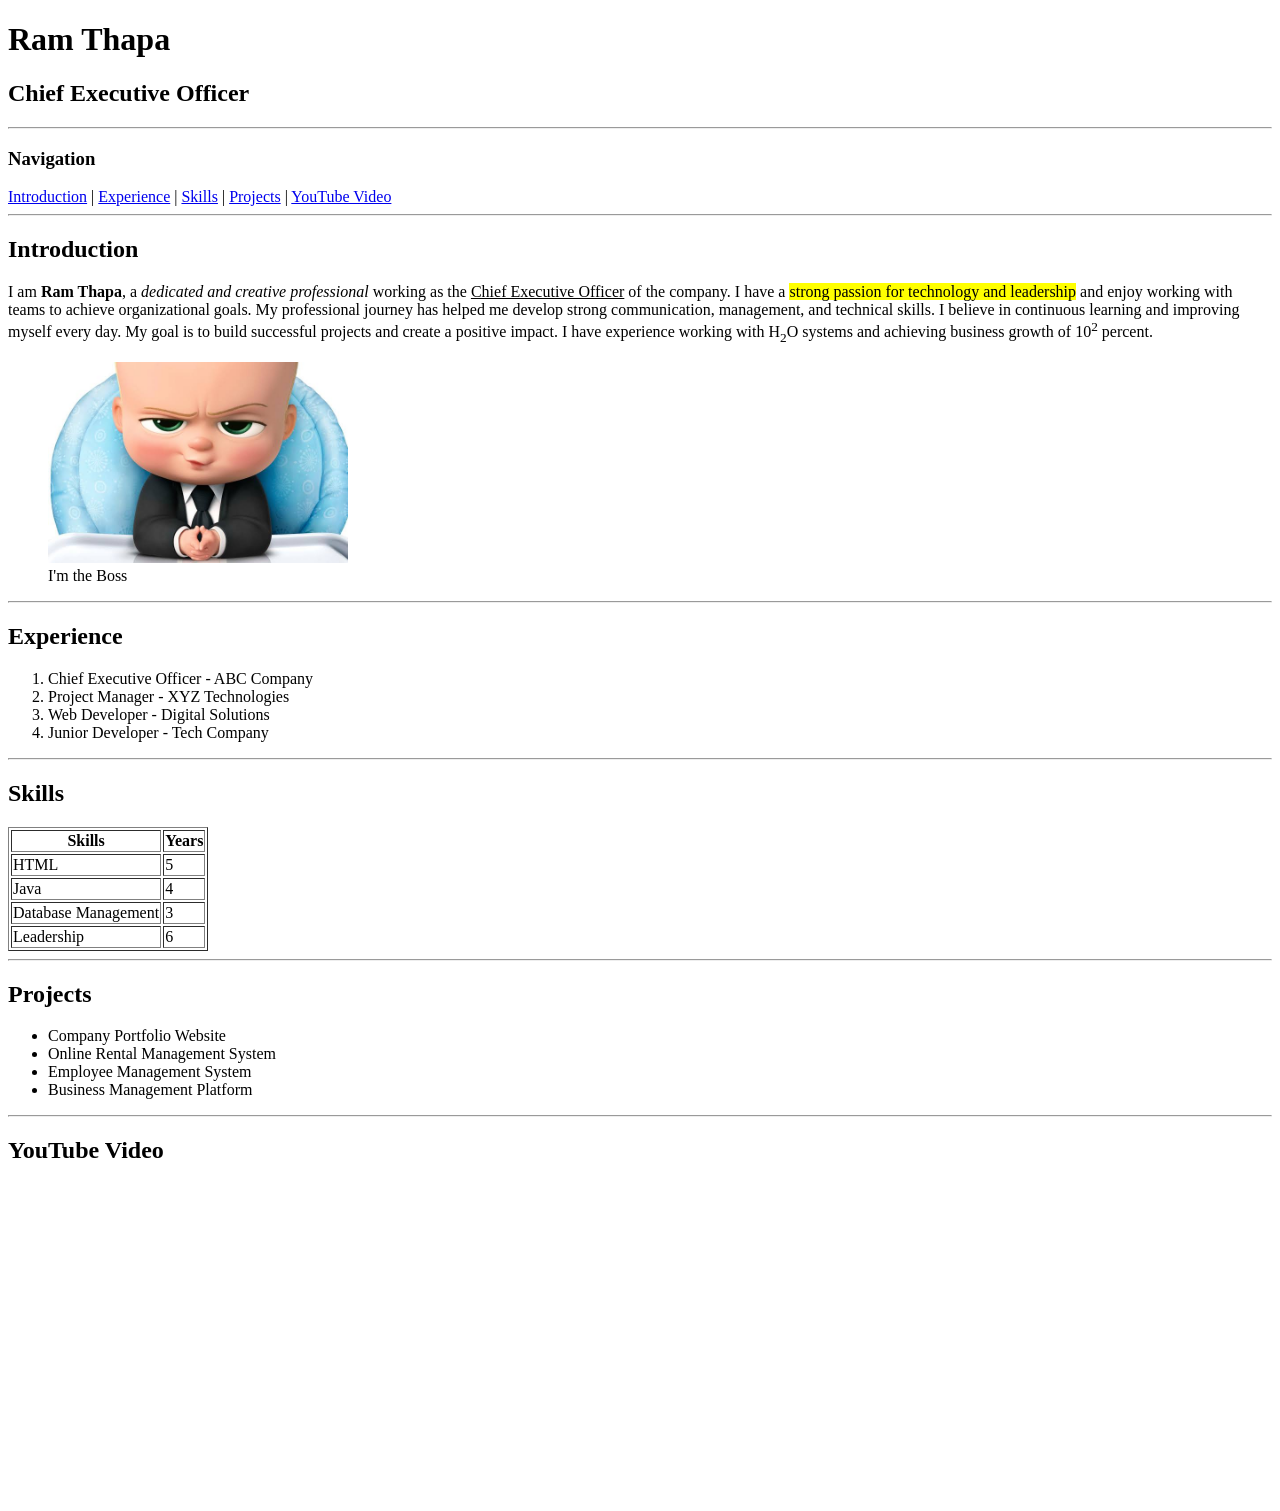
<file: Assignment Portfolio/index.html>
<!DOCTYPE html>
<html>
<head>
    <title>Portfolio</title>
</head>

<body>

    <h1>Ram Thapa</h1>

    <h2>Chief Executive Officer</h2>

    <hr>

    <h3>Navigation</h3>

    <a href="#introduction">Introduction</a> |
    <a href="#experience">Experience</a> |
    <a href="#skills">Skills</a> |
    <a href="#projects">Projects</a> |
    <a href="#video">YouTube Video</a>

    <hr>

    <h2 id="introduction">Introduction</h2>

    <p>
        I am <b>Ram Thapa</b>, a <i>dedicated and creative professional</i>
        working as the <u>Chief Executive Officer</u> of the company.
        I have a <mark>strong passion for technology and leadership</mark>
        and enjoy working with teams to achieve organizational goals.
        My professional journey has helped me develop strong communication,
        management, and technical skills.
        I believe in continuous learning and improving myself every day.
        My goal is to build successful projects and create a positive impact.
        I have experience working with H<sub>2</sub>O systems and achieving
        business growth of 10<sup>2</sup> percent.
    </p>

    <figure>
        <img src="boss.jpg" alt="Boss Image" width="300">
        <figcaption>I'm the Boss</figcaption>
    </figure>

    <hr>

    <h2 id="experience">Experience</h2>

    <ol>
        <li>Chief Executive Officer - ABC Company</li>
        <li>Project Manager - XYZ Technologies</li>
        <li>Web Developer - Digital Solutions</li>
        <li>Junior Developer - Tech Company</li>
    </ol>

    <hr>

    <h2 id="skills">Skills</h2>

    <table border="1">
        <tr>
            <th>Skills</th>
            <th>Years</th>
        </tr>
        <tr>
            <td>HTML</td>
            <td>5</td>
        </tr>
        <tr>
            <td>Java</td>
            <td>4</td>
        </tr>
        <tr>
            <td>Database Management</td>
            <td>3</td>
        </tr>
        <tr>
            <td>Leadership</td>
            <td>6</td>
        </tr>
    </table>

    <hr>

    <h2 id="projects">Projects</h2>

    <ul>
        <li>Company Portfolio Website</li>
        <li>Online Rental Management System</li>
        <li>Employee Management System</li>
        <li>Business Management Platform</li>
    </ul>

    <hr>

    <h2 id="video">YouTube Video</h2>

    <iframe width="560" height="315" src="https://www.youtube.com/embed/YU6sRWdzEMc?si=TEvILQ4chWlvM0yz" title="YouTube video player" frameborder="0" allow="accelerometer; autoplay; clipboard-write; encrypted-media; gyroscope; picture-in-picture; web-share" referrerpolicy="strict-origin-when-cross-origin" allowfullscreen></iframe>
</body>
</html>
</file>
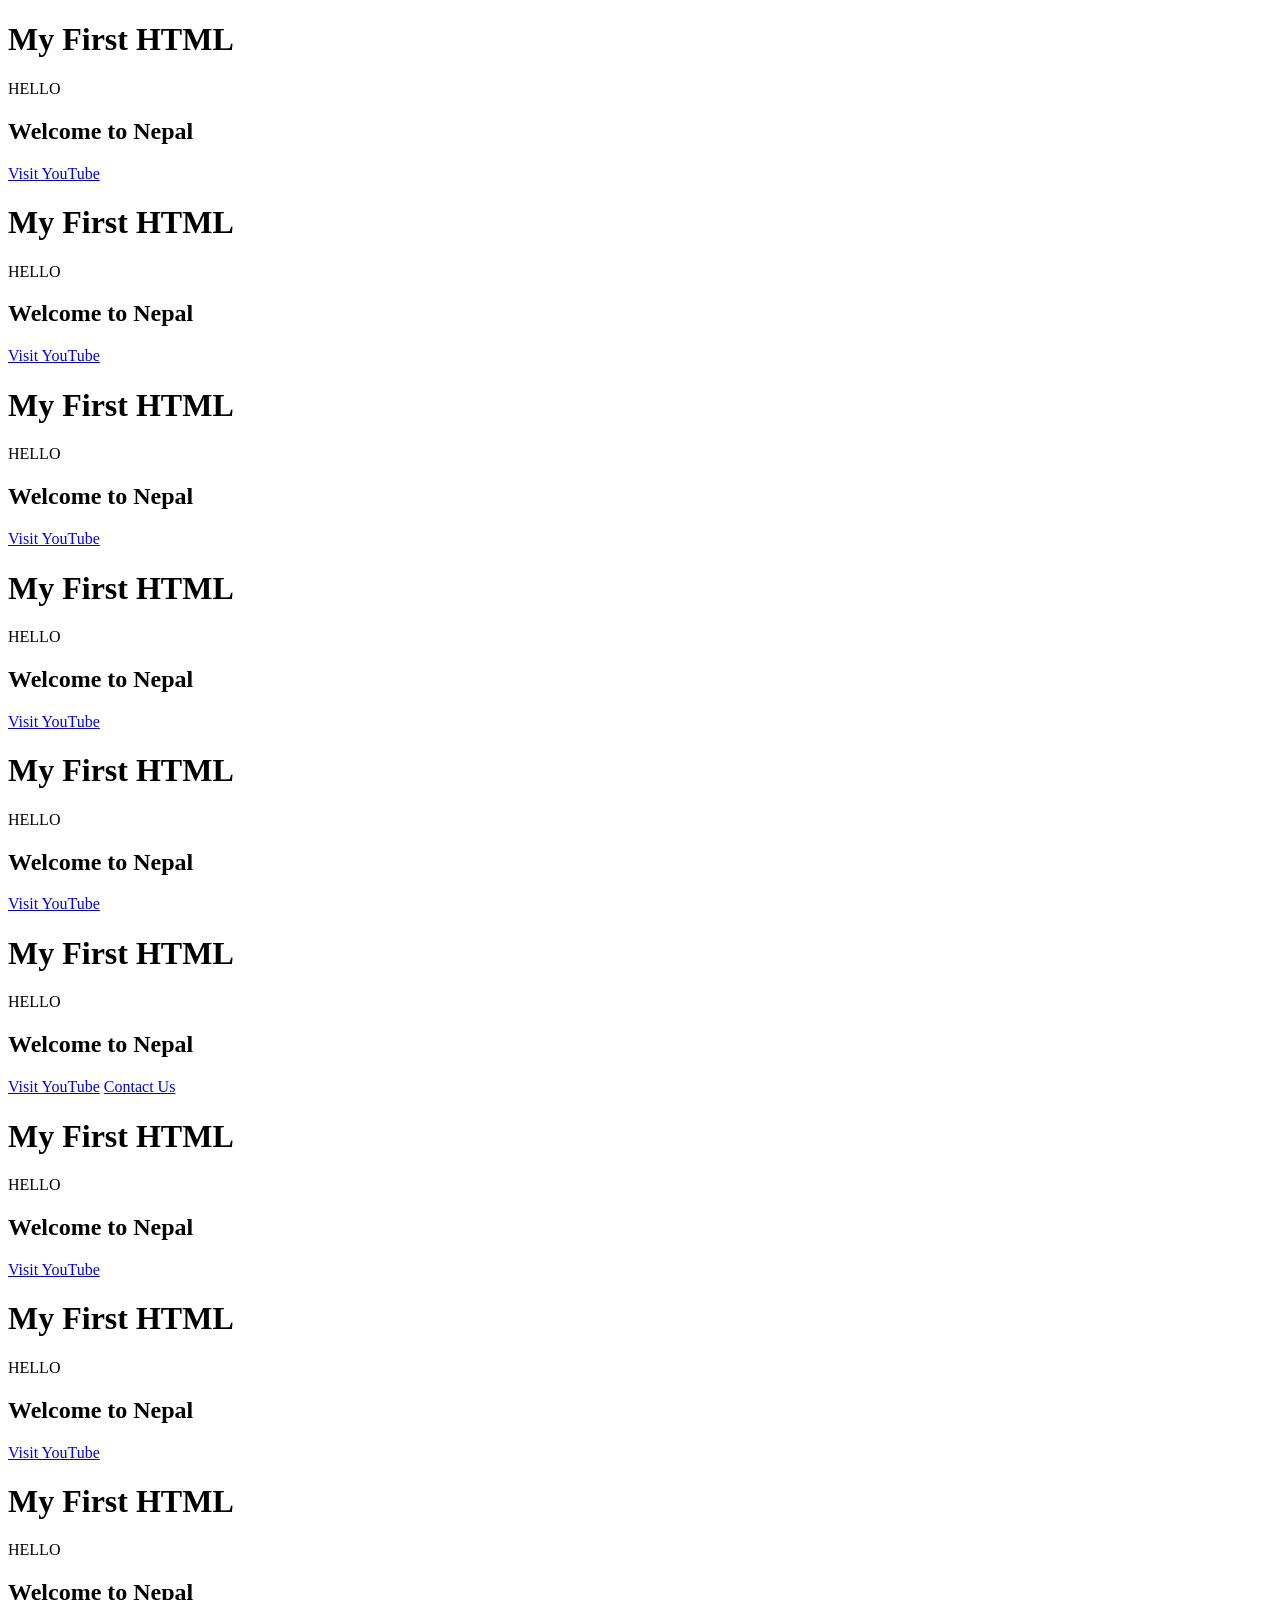
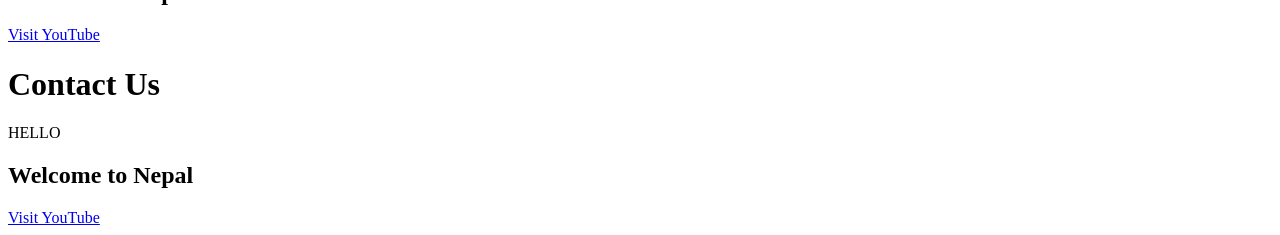
<file: Html/Index.html>
<!DOCTYPE html>
<html lang="en">
<head>
    <meta charset="UTF-8">
    <meta name="viewport" content="width=device-width, initial-scale=1.0">
    <title>Document</title>
</head>
<body>
    <h1>My First HTML</h1>
<p>HELLO</p>
<h2>Welcome to Nepal</h2>
<a href="https://youtube.com" target="_blank" rel="noopener noreferrer">Visit YouTube</a>


<h1>My First HTML</h1>
<p>HELLO</p>
<h2>Welcome to Nepal</h2>
<a href="https://youtube.com" target="_blank" rel="noopener noreferrer">Visit YouTube</a>
<h1>My First HTML</h1>
<p>HELLO</p>
<h2>Welcome to Nepal</h2>
<a href="https://youtube.com" target="_blank" rel="noopener noreferrer">Visit YouTube</a>
<h1>My First HTML</h1>
<p>HELLO</p>
<h2>Welcome to Nepal</h2>
<a href="https://youtube.com" target="_blank" rel="noopener noreferrer">Visit YouTube</a>
<h1>My First HTML</h1>
<p>HELLO</p>
<h2>Welcome to Nepal</h2>
<a href="https://youtube.com" target="_blank" rel="noopener noreferrer">Visit YouTube</a>


<!DOCTYPE html>
<html lang="en">
<head>
    <meta charset="UTF-8">
    <meta name="viewport" content="width=device-width, initial-scale=1.0">
    <title>Document</title>
</head>
<body>
    <h1>My First HTML</h1>
<p>HELLO</p>
<h2>Welcome to Nepal</h2>
<a href="https://youtube.com" target="_blank" rel="noopener noreferrer">Visit YouTube</a>

<a href="#Contact">Contact Us</a>

<h1>My First HTML</h1>
<p>HELLO</p>
<h2>Welcome to Nepal</h2>
<a href="https://youtube.com" target="_blank" rel="noopener noreferrer">Visit YouTube</a>
<h1>My First HTML</h1>
<p>HELLO</p>
<h2>Welcome to Nepal</h2>
<a href="https://youtube.com" target="_blank" rel="noopener noreferrer">Visit YouTube</a>
<h1>My First HTML</h1>
<p>HELLO</p>
<h2>Welcome to Nepal</h2>
<a href="https://youtube.com" target="_blank" rel="noopener noreferrer">Visit YouTube</a>


<h1 id ="Contact">Contact Us</h1>
<p>HELLO</p>
<h2>Welcome to Nepal</h2>
<a href="https://youtube.com" target="_blank" rel="noopener noreferrer">Visit YouTube</a>
</body>
</html>
</body>
</html>
</file>
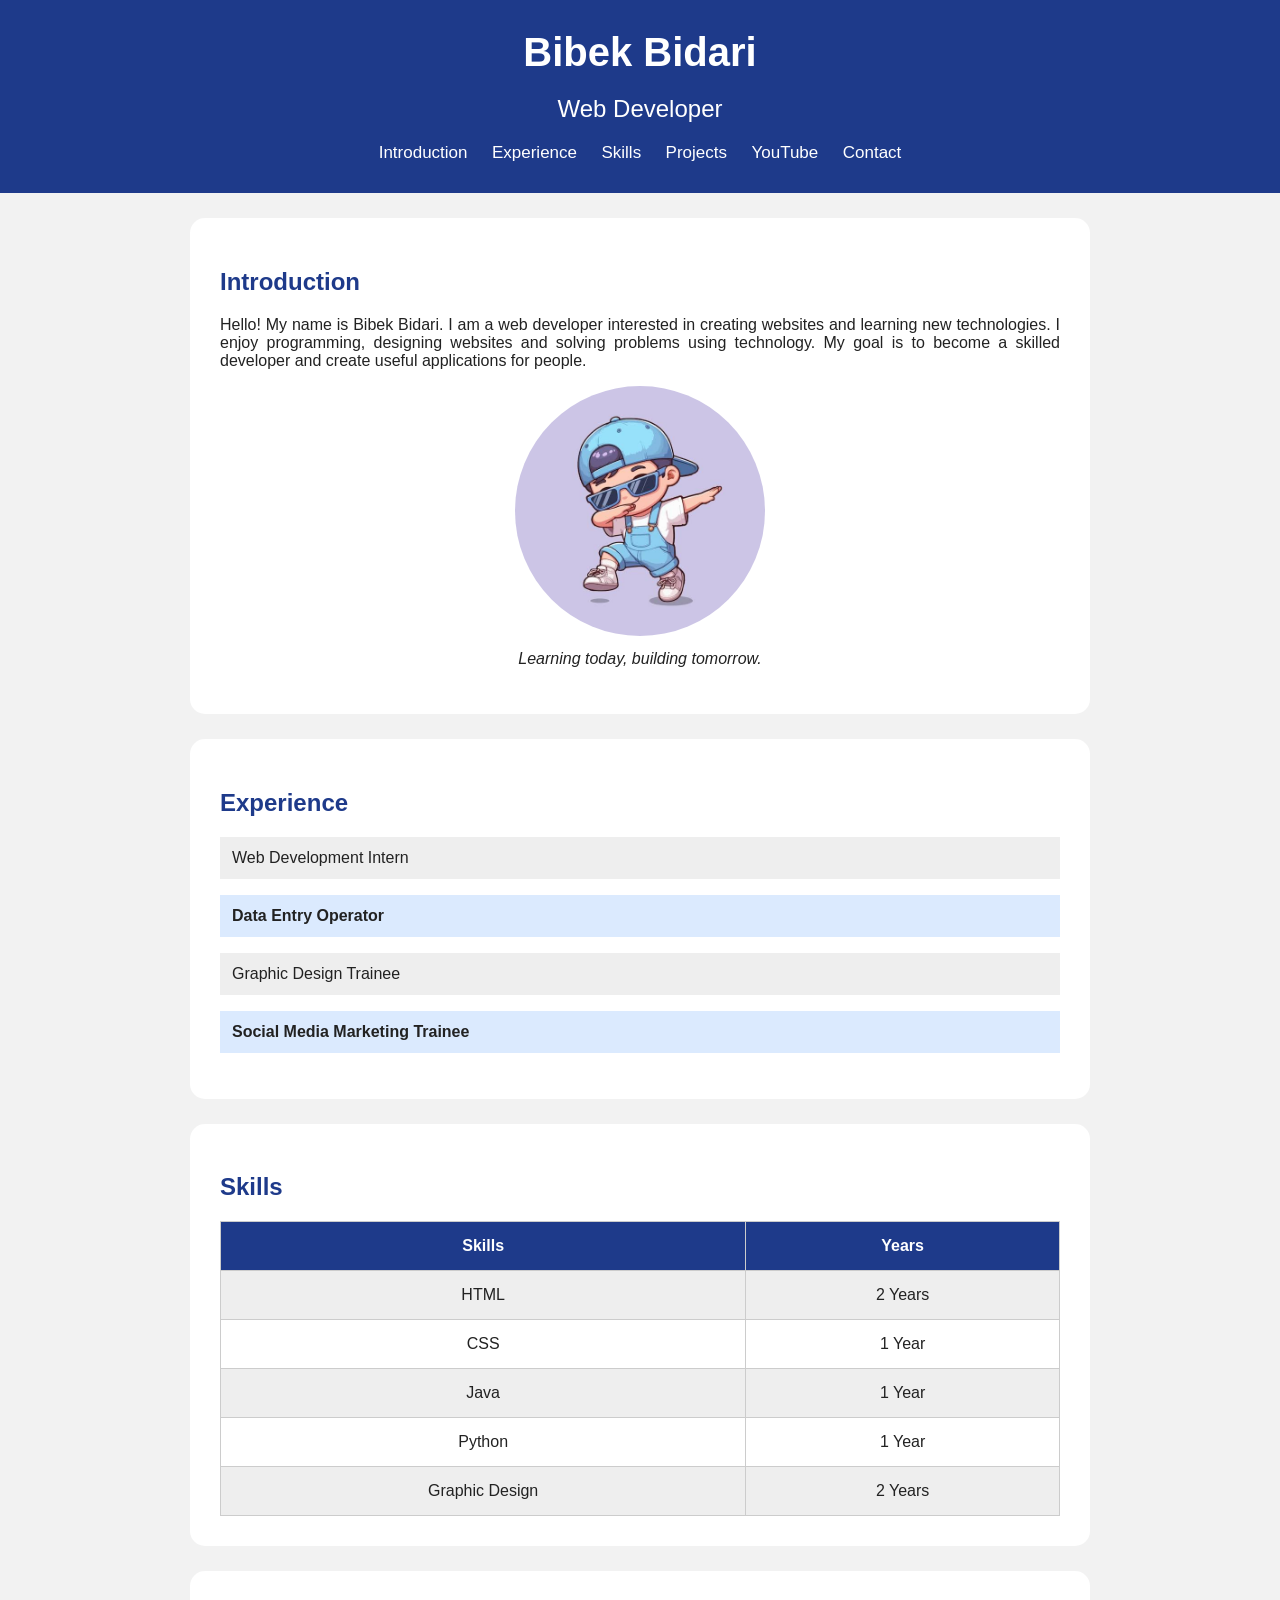
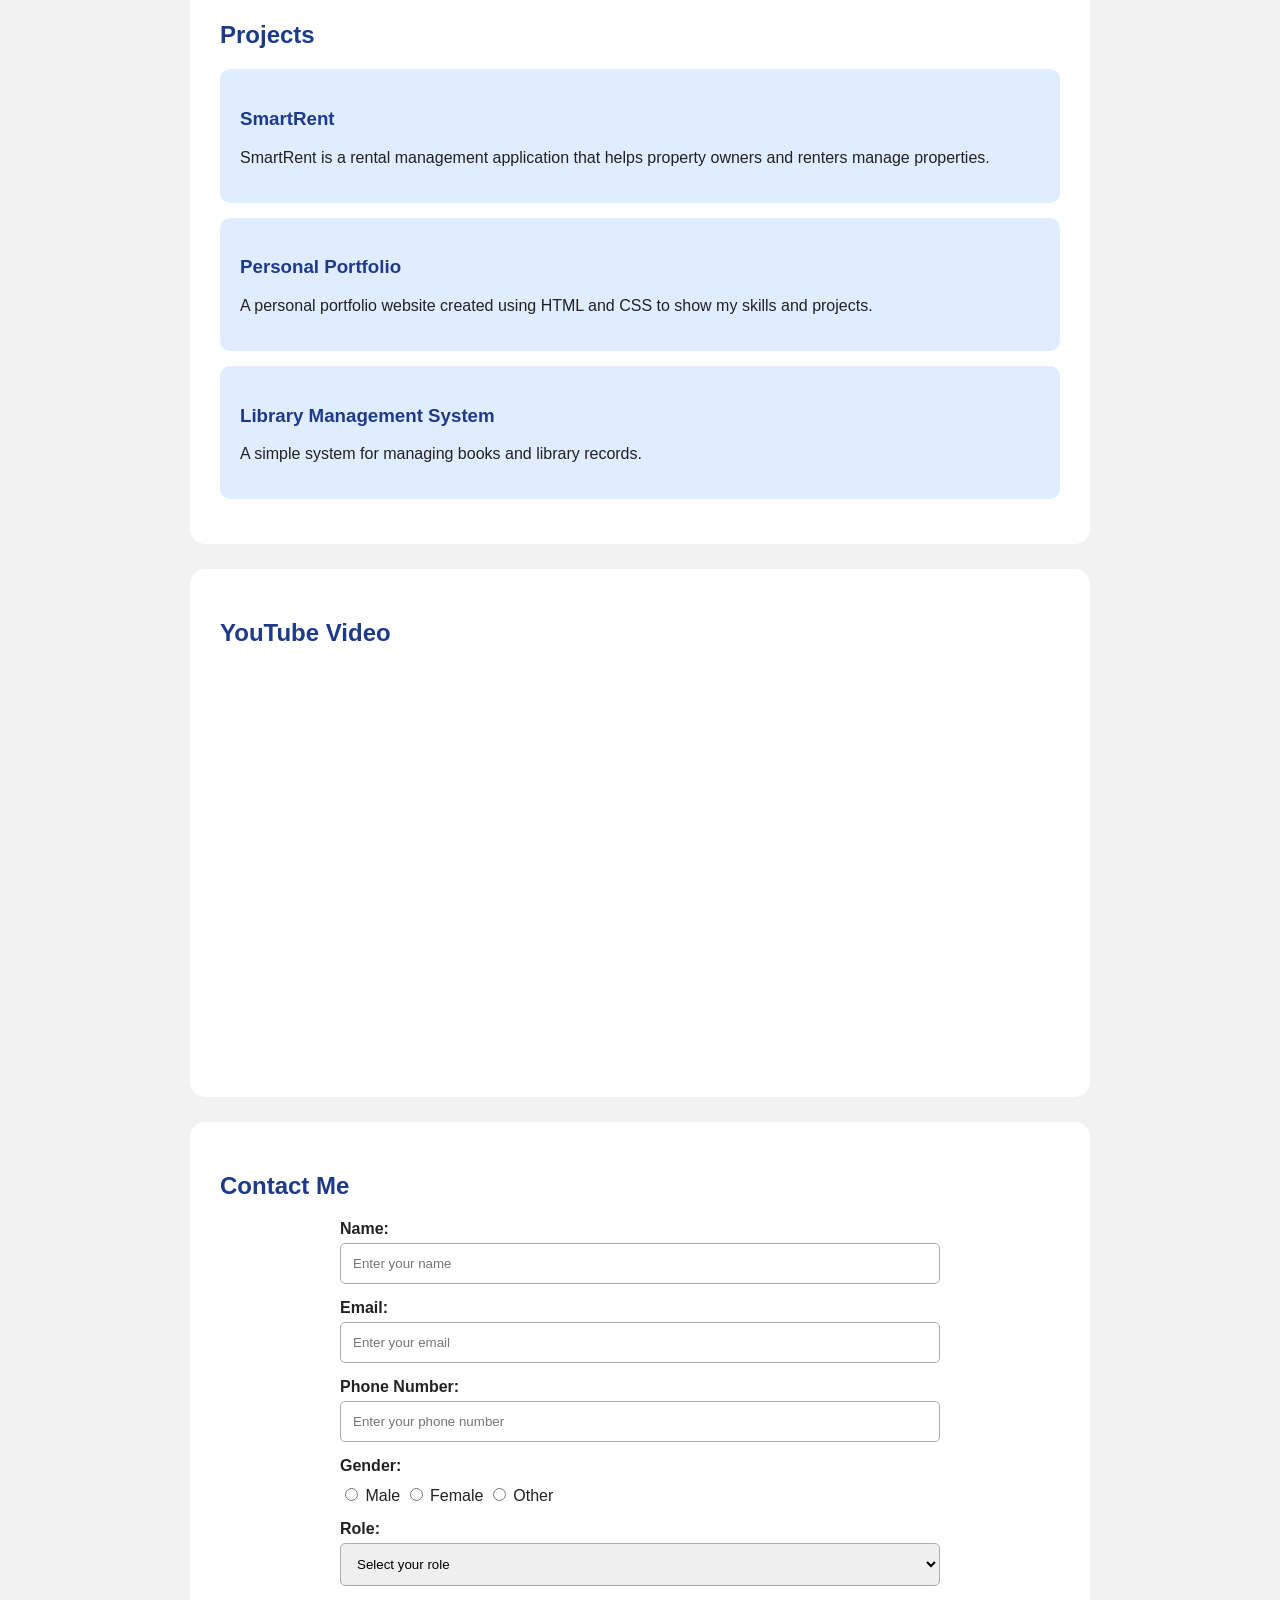
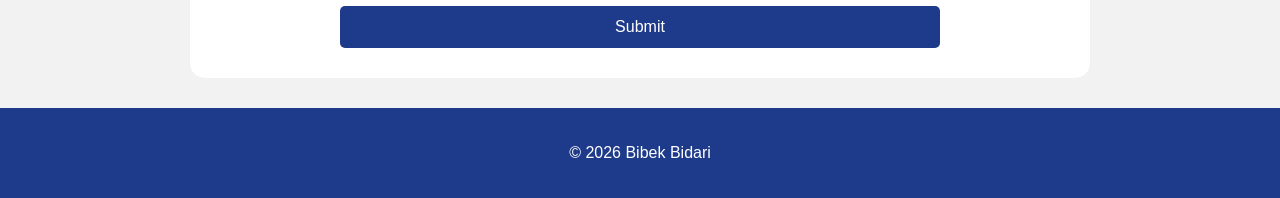
<file: Assignment Portfolio/portfolio.html>
<!DOCTYPE html>
<html lang="en">

<head>
    <meta charset="UTF-8">
    <meta name="viewport" content="width=device-width, initial-scale=1.0">
    <title>My Portfolio</title>
    <link rel="stylesheet" href="style.css">
</head>

<body>

    <header>
        <h1>Bibek Bidari</h1>
        <h2>Web Developer</h2>

        <nav>
            <a href="#introduction">Introduction</a>
            <a href="#experience">Experience</a>
            <a href="#skills">Skills</a>
            <a href="#projects">Projects</a>
            <a href="#video">YouTube</a>
            <a href="#contact">Contact</a>
        </nav>
    </header>

    <section id="introduction">
        <h2>Introduction</h2>

        <p>
            Hello! My name is Bibek Bidari. I am a web developer
            interested in creating websites and learning new technologies.
            I enjoy programming, designing websites and solving problems
            using technology. My goal is to become a skilled developer
            and create useful applications for people.
        </p>

        <figure>
            <img src="images.jpg" alt="My Photo">
            <figcaption>Learning today, building tomorrow.</figcaption>
        </figure>
    </section>

    <section id="experience">
        <h2>Experience</h2>

        <p class="light">Web Development Intern</p>
        <p class="bold">Data Entry Operator</p>
        <p class="light">Graphic Design Trainee</p>
        <p class="bold">Social Media Marketing Trainee</p>
    </section>

    <section id="skills">
        <h2>Skills</h2>

        <table>
            <tr>
                <th>Skills</th>
                <th>Years</th>
            </tr>

            <tr>
                <td>HTML</td>
                <td>2 Years</td>
            </tr>

            <tr>
                <td>CSS</td>
                <td>1 Year</td>
            </tr>

            <tr>
                <td>Java</td>
                <td>1 Year</td>
            </tr>

            <tr>
                <td>Python</td>
                <td>1 Year</td>
            </tr>

            <tr>
                <td>Graphic Design</td>
                <td>2 Years</td>
            </tr>
        </table>
    </section>

    <section id="projects">
        <h2>Projects</h2>

        <div class="project">
            <h3>SmartRent</h3>
            <p>
                SmartRent is a rental management application that
                helps property owners and renters manage properties.
            </p>
        </div>

        <div class="project">
            <h3>Personal Portfolio</h3>
            <p>
                A personal portfolio website created using HTML
                and CSS to show my skills and projects.
            </p>
        </div>

        <div class="project">
            <h3>Library Management System</h3>
            <p>
                A simple system for managing books and library records.
            </p>
        </div>
    </section>

    <section id="video">
        <h2>YouTube Video</h2>

        <iframe width="560" height="315" src="https://www.youtube.com/embed/-4e3ewcTupM?si=Jvl86to93JjC2neP" title="YouTube video " frameborder="0" allow="accelerometer; autoplay; clipboard-write; encrypted-media; gyroscope; picture-in-picture; web-share" referrerpolicy="strict-origin-when-cross-origin" allowfullscreen></iframe>
    </section>

    <section id="contact">
        <h2>Contact Me</h2>

        <form>

            <label>Name:</label>
            <input type="text" placeholder="Enter your name">

            <label>Email:</label>
            <input type="email" placeholder="Enter your email">

            <label>Phone Number:</label>
            <input type="tel" placeholder="Enter your phone number">

            <label>Gender:</label>

            <div class="gender">
                <input type="radio" name="gender"> Male
                <input type="radio" name="gender"> Female
                <input type="radio" name="gender"> Other
            </div>

            <label>Role:</label>

            <select>
                <option>Select your role</option>
                <option>Student</option>
                <option>Developer</option>
                <option>Designer</option>
                <option>Other</option>
            </select>

            <button type="submit">Submit</button>

        </form>
    </section>

    <footer>
        <p>© 2026 Bibek Bidari</p>
    </footer>

</body>

</html>
</file>
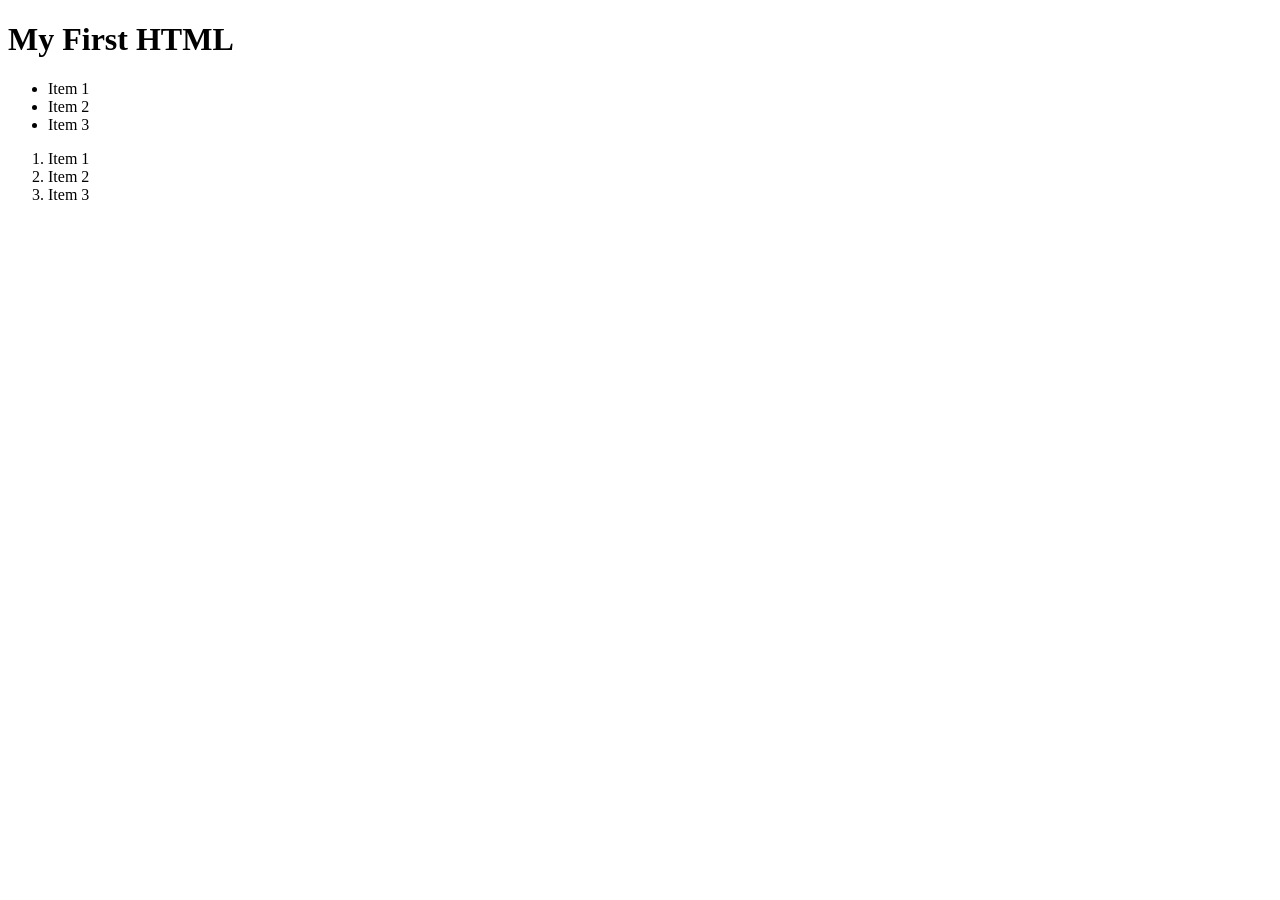
<file: Html/About.html>
<!DOCTYPE html>
<html lang="en">
<head>
    <meta charset="UTF-8">
    <meta name="viewport" content="width=device-width, initial-scale=1.0">
    <title>Document</title>
</head>
<body>
    <h1>My First HTML</h1>
<ul>
    <li>Item 1</li>
    <li>Item 2</li>
    <li>Item 3</li>
</ul>
<ol>
    <li>Item 1</li>
    <li>Item 2</li>
    <li>Item 3</li>
</ol>
</body>
</html>
</file>
<file: Assignment Portfolio/style.css>
* {
    box-sizing: border-box;
}

body {
    margin: 0;
    font-family: Arial, sans-serif;
    background-color: #f2f2f2;
    color: #222;
}

header {
    background-color: #1e3a8a;
    color: white;
    text-align: center;
    padding: 30px;
}

header h1 {
    margin: 0;
    font-size: 40px;
}

header h2 {
    font-weight: normal;
}

nav {
    margin-top: 20px;
}

nav a {
    color: white;
    text-decoration: none;
    margin: 10px;
    font-size: 17px;
}

nav a:hover {
    color: #93c5fd;
}

section {
    background-color: white;
    margin: 25px auto;
    padding: 30px;
    max-width: 900px;
    border-radius: 15px;
}

section h2 {
    color: #1e3a8a;
    font-weight: bold;
}

#introduction p {
    text-align: justify;
}

figure {
    text-align: center;
}

figure img {
    width: 250px;
    height: 250px;
    object-fit: cover;
    border-radius: 50%;
}

figcaption {
    margin-top: 10px;
    font-style: italic;
}

.light {
    font-weight: 300;
    background-color: #eeeeee;
    padding: 12px;
}

.bold {
    font-weight: bold;
    background-color: #dbeafe;
    padding: 12px;
}

table {
    width: 100%;
    border-collapse: collapse;
}

th {
    background-color: #1e3a8a;
    color: white;
}

th,
td {
    padding: 15px;
    border: 1px solid #ccc;
    text-align: center;
}

tr:nth-child(even) {
    background-color: #eeeeee;
}

.project {
    background-color: #e0ecff;
    padding: 20px;
    margin: 15px 0;
    border-radius: 10px;
}

.project h3 {
    color: #1e3a8a;
}

iframe {
    display: block;
    width: 80%;
    height: 400px;
    margin: auto;
    border: none;
    border-radius: 10px;
}

form {
    max-width: 600px;
    margin: auto;
}

label {
    display: block;
    margin-top: 15px;
    margin-bottom: 5px;
    font-weight: bold;
}

input[type="text"],
input[type="email"],
input[type="tel"],
select {
    width: 100%;
    padding: 12px;
    border: 1px solid #aaa;
    border-radius: 5px;
}

.gender {
    margin: 10px 0;
}

button {
    width: 100%;
    margin-top: 20px;
    padding: 12px;
    background-color: #1e3a8a;
    color: white;
    border: none;
    border-radius: 5px;
    font-size: 16px;
}

button:hover {
    background-color: #2563eb;
}

footer {
    background-color: #1e3a8a;
    color: white;
    text-align: center;
    padding: 20px;
    margin-top: 30px;
}

@media (max-width: 600px) {

    header h1 {
        font-size: 30px;
    }

    nav a {
        display: block;
        margin: 10px;
    }

    section {
        margin: 15px;
        padding: 20px;
    }

    figure img {
        width: 200px;
        height: 200px;
    }

    iframe {
        width: 100%;
        height: 250px;
    }

    table {
        font-size: 14px;
    }
}
</file>
